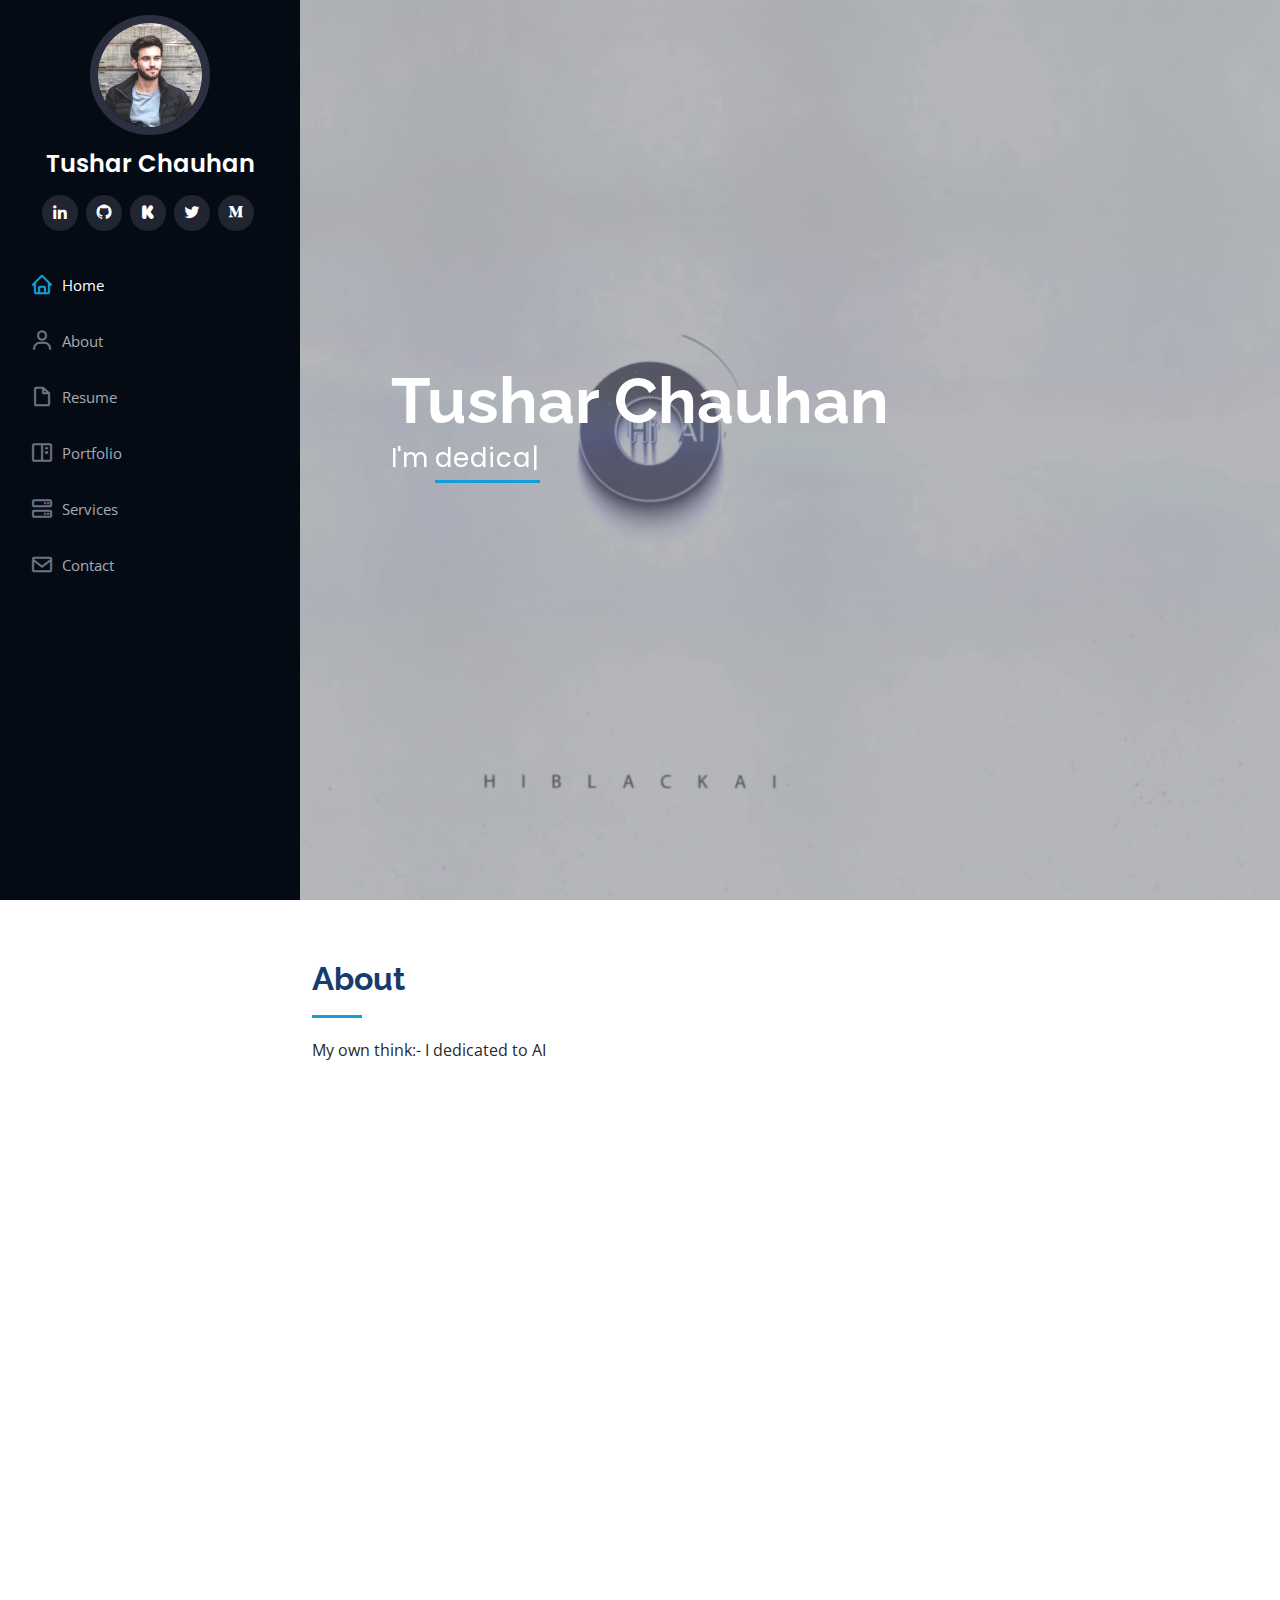
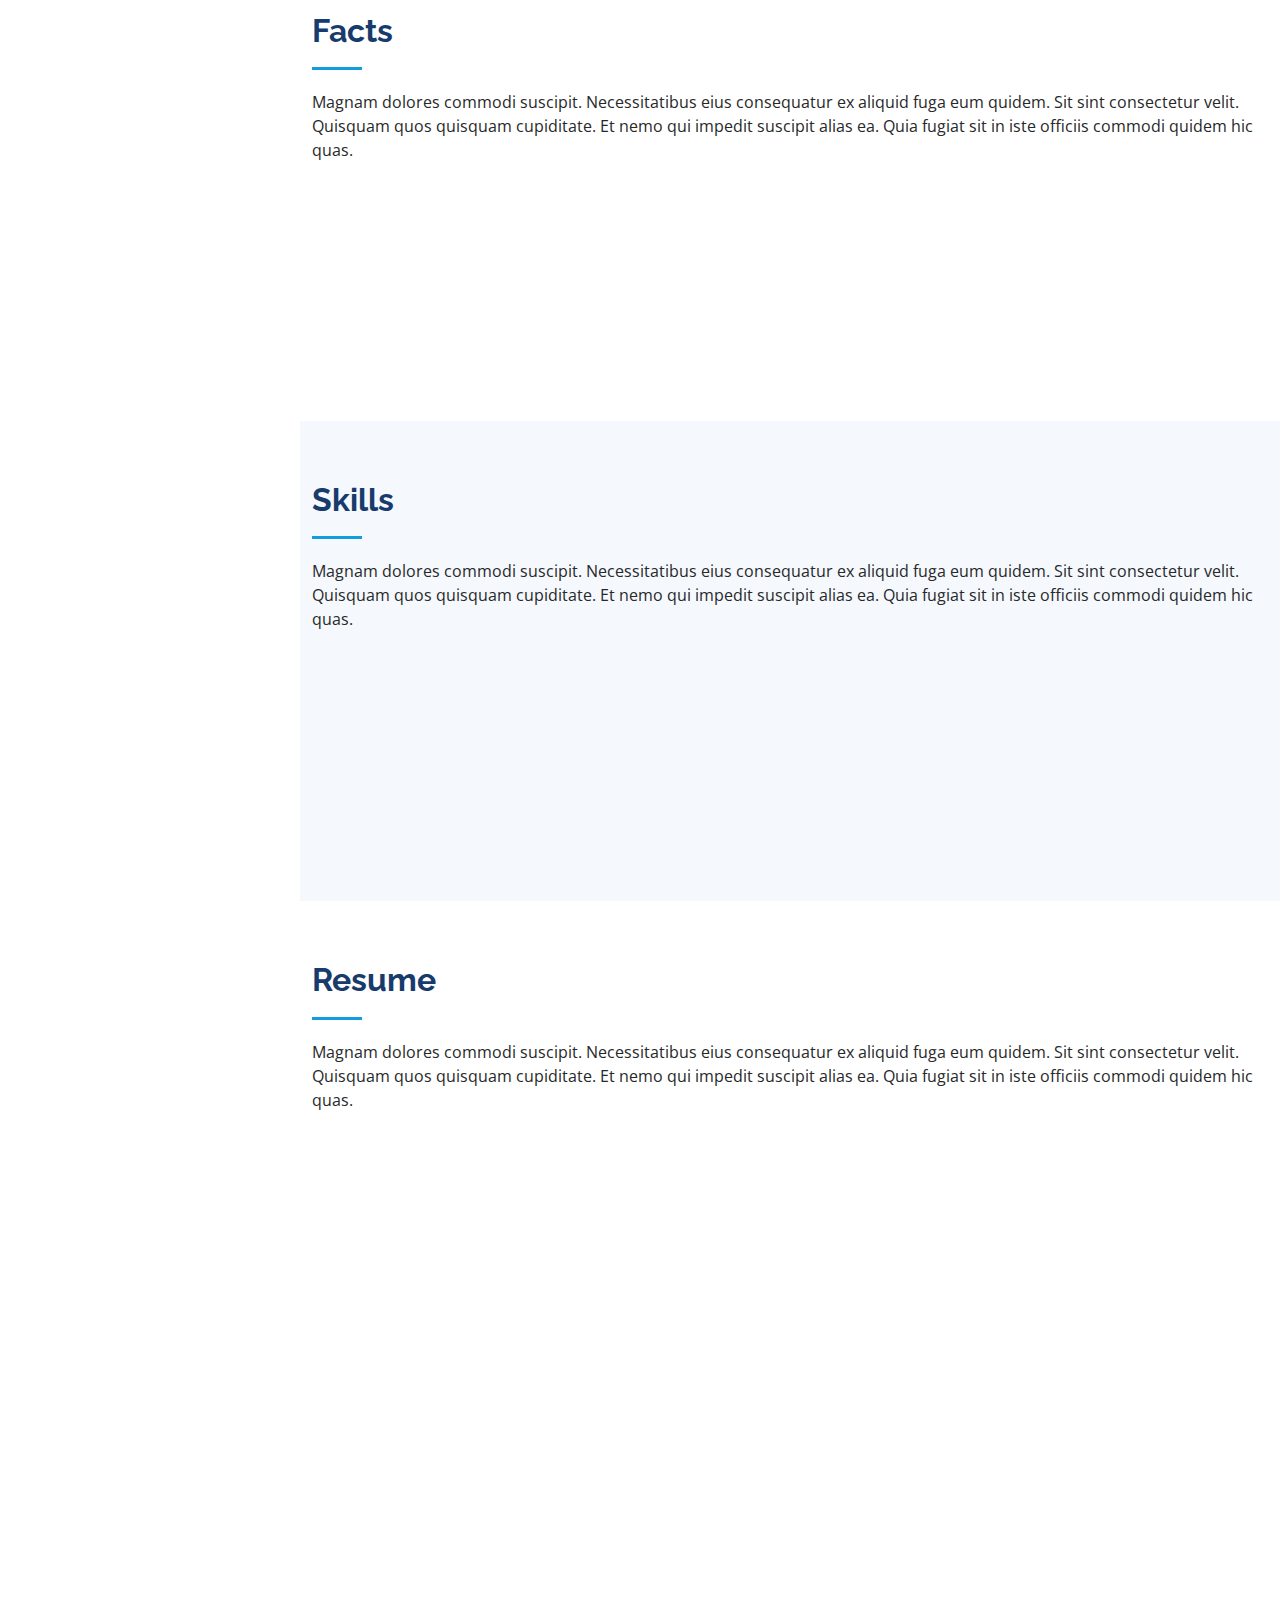
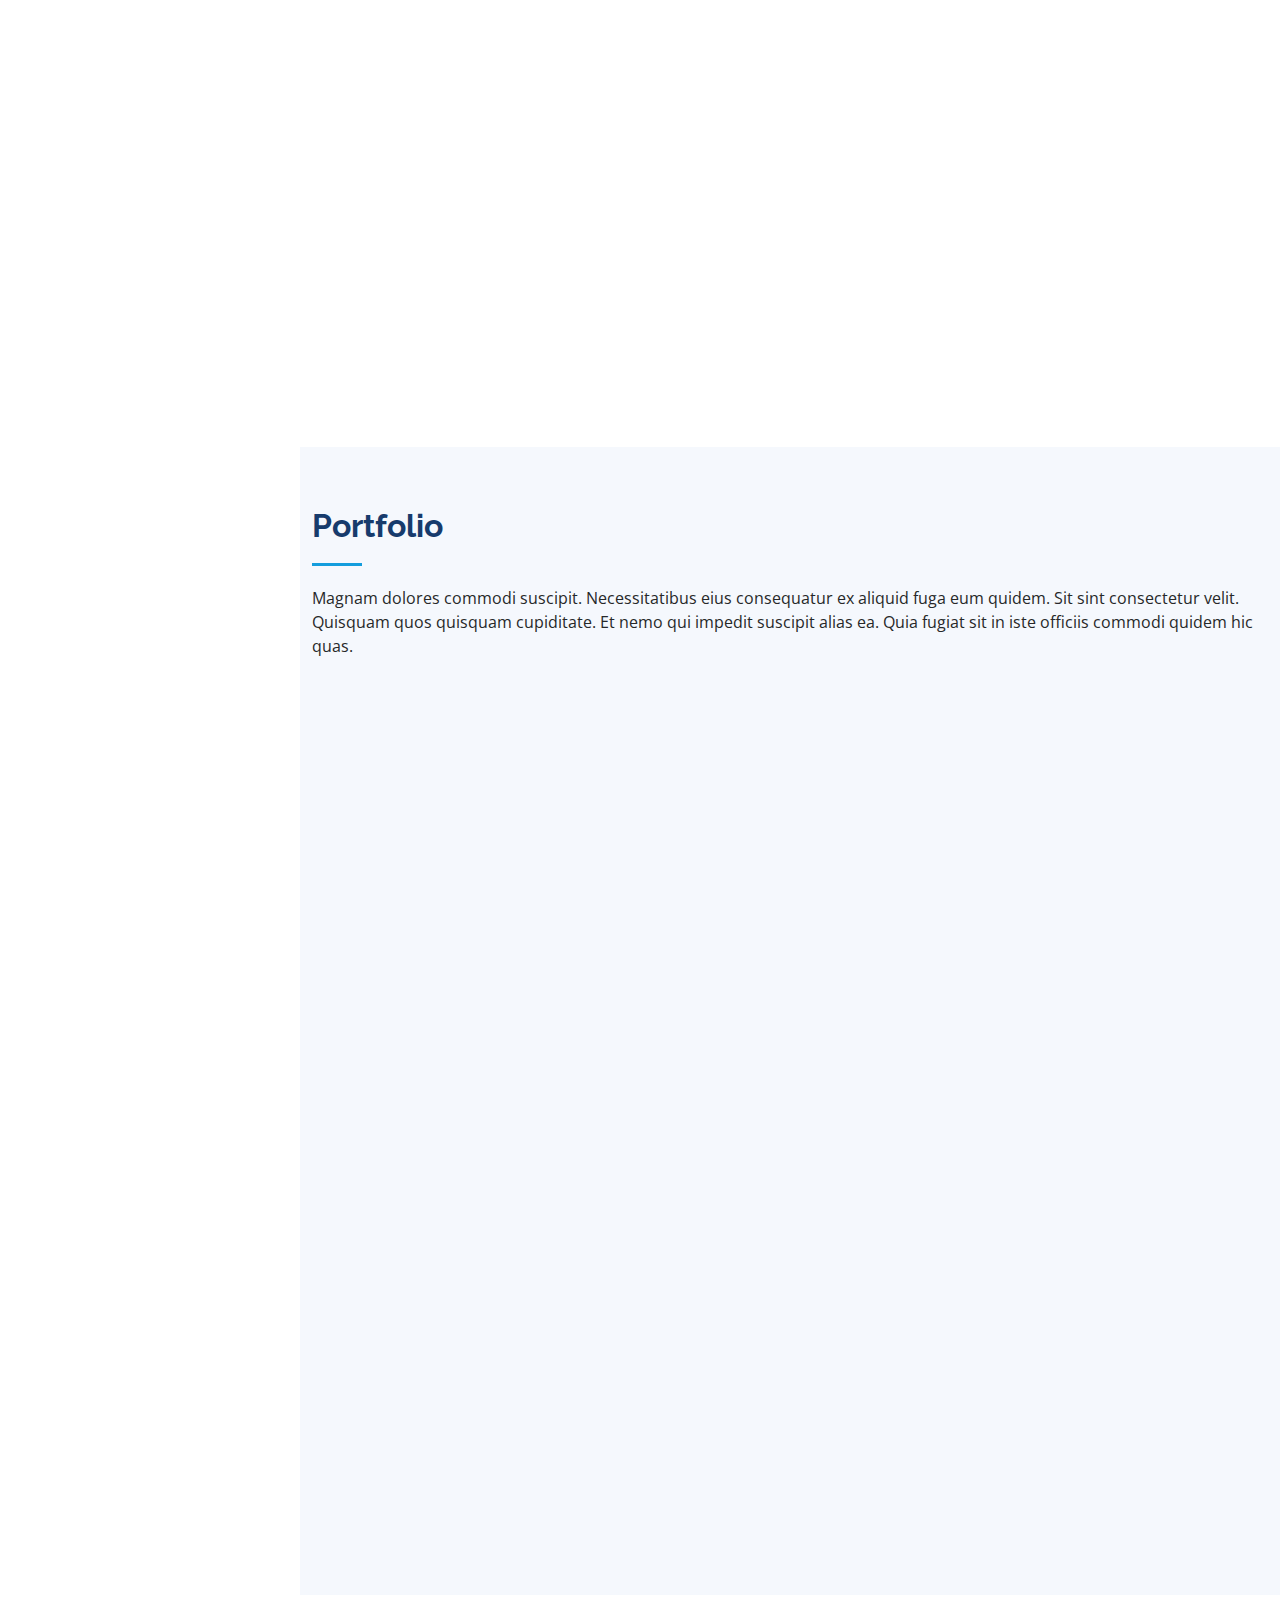
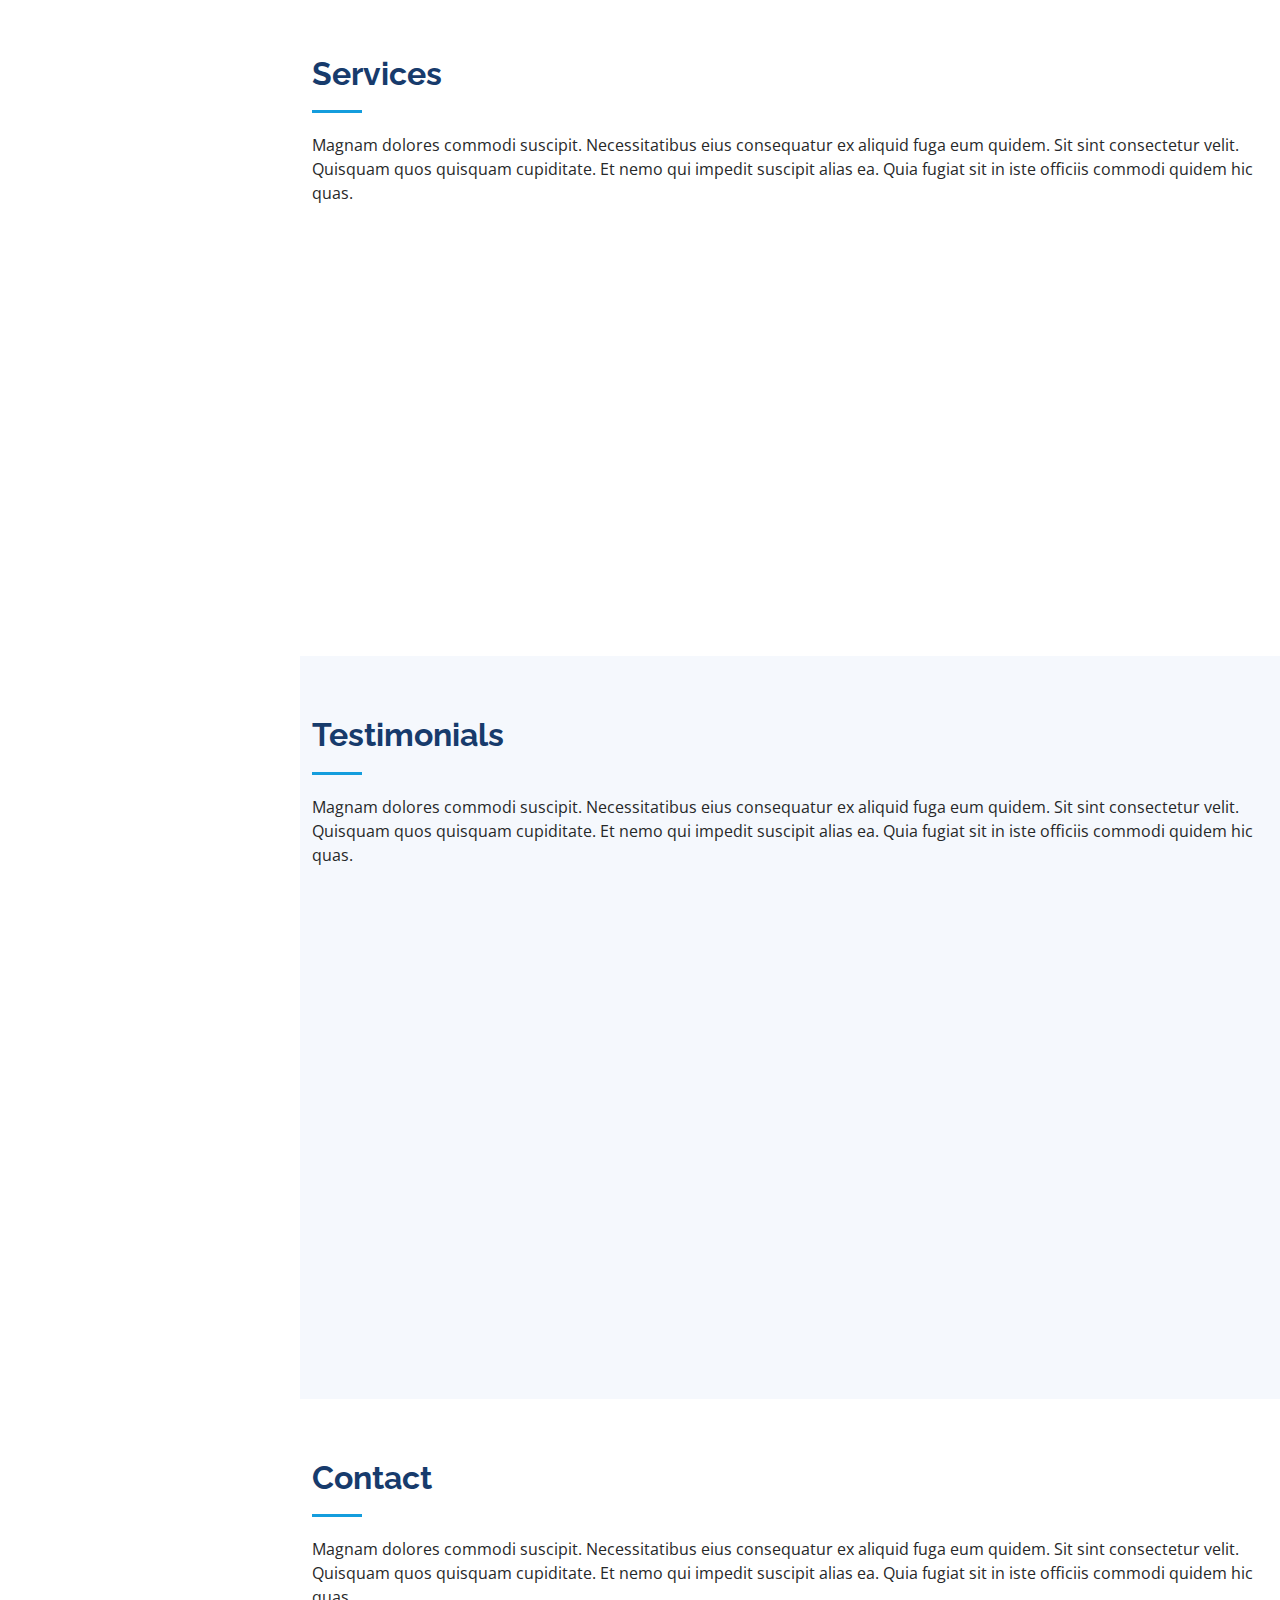
<file: index1.html>
<!DOCTYPE html>
<html lang="en">

<head>
  <meta charset="utf-8">
  <meta content="width=device-width, initial-scale=1.0" name="viewport">

  <title>🕸 H I 🕸 B L A C K 🕸 A I 🕸</title>
  <meta content="" name="description">
  <meta content="" name="keywords">

  <!-- Favicons -->
  <link href="assets/img/favicon.png" rel="icon">
  <link href="assets/img/apple-touch-icon.png" rel="apple-touch-icon">

  <!-- Google Fonts -->
  <link href="https://fonts.googleapis.com/css?family=Open+Sans:300,300i,400,400i,600,600i,700,700i|Raleway:300,300i,400,400i,500,500i,600,600i,700,700i|Poppins:300,300i,400,400i,500,500i,600,600i,700,700i" rel="stylesheet">

  <!-- Vendor CSS Files -->
  <link href="assets/vendor/aos/aos.css" rel="stylesheet">
  <link href="assets/vendor/bootstrap/css/bootstrap.min.css" rel="stylesheet">
  <link href="assets/vendor/bootstrap-icons/bootstrap-icons.css" rel="stylesheet">
  <link href="assets/vendor/boxicons/css/boxicons.min.css" rel="stylesheet">
  <link href="assets/vendor/glightbox/css/glightbox.min.css" rel="stylesheet">
  <link href="assets/vendor/swiper/swiper-bundle.min.css" rel="stylesheet">

  <!-- Template Main CSS File -->
  <link href="assets/css/style.css" rel="stylesheet">

  <!-- =======================================================
  * Template Name: iPortfolio - v3.7.0
  * Template URL: https://bootstrapmade.com/iportfolio-bootstrap-portfolio-websites-template/
  * Author: BootstrapMade.com
  * License: https://bootstrapmade.com/license/
  ======================================================== -->
</head>

<body>

  <!-- ======= Mobile nav toggle button ======= -->
  <i class="bi bi-list mobile-nav-toggle d-xl-none"></i>

  <!-- ======= Header ======= -->
  <header id="header">
    <div class="d-flex flex-column">

      <div class="profile">
        <img src="assets/img/profile-img.jpg" alt="" class="img-fluid rounded-circle">
        <h1 class="text-light"><a href="index.html">Tushar Chauhan</a></h1>
        <div class="social-links mt-3 text-center">
          <a href="https://www.linkedin.com/in/hiblackai/" class="linkedin"><i class="bx bxl-linkedin"></i></a>
          <a href="https://github.com/hiblackai" class="github"><i class="bx bxl-github"></i></a>
          <a href="https://www.kaggle.com/cyberblack0" class="kaggle"><i class="bx bxl-kickstarter"></i></a>
          <a href="https://twitter.com/hiblackai" class="twitter"><i class="bx bxl-twitter"></i></a>
          <a href="https://hiblackai.medium.com/" class="medium"><i class="bx bxl-medium"></i></a>
        </div>
      </div>

      <nav id="navbar" class="nav-menu navbar">
        <ul>
          <li><a href="#hero" class="nav-link scrollto active"><i class="bx bx-home"></i> <span>Home</span></a></li>
          <li><a href="#about" class="nav-link scrollto"><i class="bx bx-user"></i> <span>About</span></a></li>
          <li><a href="#resume" class="nav-link scrollto"><i class="bx bx-file-blank"></i> <span>Resume</span></a></li>
          <li><a href="#portfolio" class="nav-link scrollto"><i class="bx bx-book-content"></i> <span>Portfolio</span></a></li>
          <li><a href="#services" class="nav-link scrollto"><i class="bx bx-server"></i> <span>Services</span></a></li>
          <li><a href="#contact" class="nav-link scrollto"><i class="bx bx-envelope"></i> <span>Contact</span></a></li>
        </ul>
      </nav><!-- .nav-menu -->
    </div>
  </header><!-- End Header -->

  <!-- ======= Hero Section ======= -->
  <section id="hero" class="d-flex flex-column justify-content-center align-items-center">
    <div class="hero-container" data-aos="fade-in">
      <h1>Tushar Chauhan</h1>
      <p>I'm <span class="typed" data-typed-items="dedicated to AI, Developer"></span></p>
    </div>
  </section><!-- End Hero -->

  <main id="main">

    <!-- ======= About Section ======= -->
    <section id="about" class="about">
      <div class="container">

        <div class="section-title">
          <h2>About</h2>
          <p>My own think:- I dedicated to AI</p>
        </div>

        <div class="row">
          <div class="col-lg-4" data-aos="fade-right">
            <img src="assets/img/profile-img.jpg" class="img-fluid" alt="">
          </div>
          <div class="col-lg-8 pt-4 pt-lg-0 content" data-aos="fade-left">
            <h3>UI/UX Designer &amp; Web Developer.</h3>
            <p class="fst-italic">
              Lorem ipsum dolor sit amet, consectetur adipiscing elit, sed do eiusmod tempor incididunt ut labore et dolore
              magna aliqua.
            </p>
            <div class="row">
              <div class="col-lg-6">
                <ul>
                  <li><i class="bi bi-chevron-right"></i> <strong>Birthday:</strong> <span>1 May 1995</span></li>
                  <li><i class="bi bi-chevron-right"></i> <strong>Website:</strong> <span>www.example.com</span></li>
                  <li><i class="bi bi-chevron-right"></i> <strong>Phone:</strong> <span>+123 456 7890</span></li>
                  <li><i class="bi bi-chevron-right"></i> <strong>City:</strong> <span>New York, USA</span></li>
                </ul>
              </div>
              <div class="col-lg-6">
                <ul>
                  <li><i class="bi bi-chevron-right"></i> <strong>Age:</strong> <span>30</span></li>
                  <li><i class="bi bi-chevron-right"></i> <strong>Degree:</strong> <span>Master</span></li>
                  <li><i class="bi bi-chevron-right"></i> <strong>PhEmailone:</strong> <span>email@example.com</span></li>
                  <li><i class="bi bi-chevron-right"></i> <strong>Freelance:</strong> <span>Available</span></li>
                </ul>
              </div>
            </div>
            <p>
              Officiis eligendi itaque labore et dolorum mollitia officiis optio vero. Quisquam sunt adipisci omnis et ut. Nulla accusantium dolor incidunt officia tempore. Et eius omnis.
              Cupiditate ut dicta maxime officiis quidem quia. Sed et consectetur qui quia repellendus itaque neque. Aliquid amet quidem ut quaerat cupiditate. Ab et eum qui repellendus omnis culpa magni laudantium dolores.
            </p>
          </div>
        </div>

      </div>
    </section><!-- End About Section -->

    <!-- ======= Facts Section ======= -->
    <section id="facts" class="facts">
      <div class="container">

        <div class="section-title">
          <h2>Facts</h2>
          <p>Magnam dolores commodi suscipit. Necessitatibus eius consequatur ex aliquid fuga eum quidem. Sit sint consectetur velit. Quisquam quos quisquam cupiditate. Et nemo qui impedit suscipit alias ea. Quia fugiat sit in iste officiis commodi quidem hic quas.</p>
        </div>

        <div class="row no-gutters">

          <div class="col-lg-3 col-md-6 d-md-flex align-items-md-stretch" data-aos="fade-up">
            <div class="count-box">
              <i class="bi bi-emoji-smile"></i>
              <span data-purecounter-start="0" data-purecounter-end="232" data-purecounter-duration="1" class="purecounter"></span>
              <p><strong>Happy Clients</strong> consequuntur quae</p>
            </div>
          </div>

          <div class="col-lg-3 col-md-6 d-md-flex align-items-md-stretch" data-aos="fade-up" data-aos-delay="100">
            <div class="count-box">
              <i class="bi bi-journal-richtext"></i>
              <span data-purecounter-start="0" data-purecounter-end="521" data-purecounter-duration="1" class="purecounter"></span>
              <p><strong>Projects</strong> adipisci atque cum quia aut</p>
            </div>
          </div>

          <div class="col-lg-3 col-md-6 d-md-flex align-items-md-stretch" data-aos="fade-up" data-aos-delay="200">
            <div class="count-box">
              <i class="bi bi-headset"></i>
              <span data-purecounter-start="0" data-purecounter-end="1453" data-purecounter-duration="1" class="purecounter"></span>
              <p><strong>Hours Of Support</strong> aut commodi quaerat</p>
            </div>
          </div>

          <div class="col-lg-3 col-md-6 d-md-flex align-items-md-stretch" data-aos="fade-up" data-aos-delay="300">
            <div class="count-box">
              <i class="bi bi-people"></i>
              <span data-purecounter-start="0" data-purecounter-end="32" data-purecounter-duration="1" class="purecounter"></span>
              <p><strong>Hard Workers</strong> rerum asperiores dolor</p>
            </div>
          </div>

        </div>

      </div>
    </section><!-- End Facts Section -->

    <!-- ======= Skills Section ======= -->
    <section id="skills" class="skills section-bg">
      <div class="container">

        <div class="section-title">
          <h2>Skills</h2>
          <p>Magnam dolores commodi suscipit. Necessitatibus eius consequatur ex aliquid fuga eum quidem. Sit sint consectetur velit. Quisquam quos quisquam cupiditate. Et nemo qui impedit suscipit alias ea. Quia fugiat sit in iste officiis commodi quidem hic quas.</p>
        </div>

        <div class="row skills-content">

          <div class="col-lg-6" data-aos="fade-up">

            <div class="progress">
              <span class="skill">HTML <i class="val">100%</i></span>
              <div class="progress-bar-wrap">
                <div class="progress-bar" role="progressbar" aria-valuenow="100" aria-valuemin="0" aria-valuemax="100"></div>
              </div>
            </div>

            <div class="progress">
              <span class="skill">CSS <i class="val">90%</i></span>
              <div class="progress-bar-wrap">
                <div class="progress-bar" role="progressbar" aria-valuenow="90" aria-valuemin="0" aria-valuemax="100"></div>
              </div>
            </div>

            <div class="progress">
              <span class="skill">JavaScript <i class="val">75%</i></span>
              <div class="progress-bar-wrap">
                <div class="progress-bar" role="progressbar" aria-valuenow="75" aria-valuemin="0" aria-valuemax="100"></div>
              </div>
            </div>

          </div>

          <div class="col-lg-6" data-aos="fade-up" data-aos-delay="100">

            <div class="progress">
              <span class="skill">PHP <i class="val">80%</i></span>
              <div class="progress-bar-wrap">
                <div class="progress-bar" role="progressbar" aria-valuenow="80" aria-valuemin="0" aria-valuemax="100"></div>
              </div>
            </div>

            <div class="progress">
              <span class="skill">WordPress/CMS <i class="val">90%</i></span>
              <div class="progress-bar-wrap">
                <div class="progress-bar" role="progressbar" aria-valuenow="90" aria-valuemin="0" aria-valuemax="100"></div>
              </div>
            </div>

            <div class="progress">
              <span class="skill">Photoshop <i class="val">55%</i></span>
              <div class="progress-bar-wrap">
                <div class="progress-bar" role="progressbar" aria-valuenow="55" aria-valuemin="0" aria-valuemax="100"></div>
              </div>
            </div>

          </div>

        </div>

      </div>
    </section><!-- End Skills Section -->

    <!-- ======= Resume Section ======= -->
    <section id="resume" class="resume">
      <div class="container">

        <div class="section-title">
          <h2>Resume</h2>
          <p>Magnam dolores commodi suscipit. Necessitatibus eius consequatur ex aliquid fuga eum quidem. Sit sint consectetur velit. Quisquam quos quisquam cupiditate. Et nemo qui impedit suscipit alias ea. Quia fugiat sit in iste officiis commodi quidem hic quas.</p>
        </div>

        <div class="row">
          <div class="col-lg-6" data-aos="fade-up">
            <h3 class="resume-title">Sumary</h3>
            <div class="resume-item pb-0">
              <h4>Tushar Chauhan</h4>
              <p><em>Innovative and deadline-driven Graphic Designer with 3+ years of experience designing and developing user-centered digital/print marketing material from initial concept to final, polished deliverable.</em></p>
              <ul>
                <li>Portland par 127,Orlando, FL</li>
                <li>(123) 456-7891</li>
                <li>alice.barkley@example.com</li>
              </ul>
            </div>

            <h3 class="resume-title">Education</h3>
            <div class="resume-item">
              <h4>Master of Fine Arts &amp; Graphic Design</h4>
              <h5>2015 - 2016</h5>
              <p><em>Rochester Institute of Technology, Rochester, NY</em></p>
              <p>Qui deserunt veniam. Et sed aliquam labore tempore sed quisquam iusto autem sit. Ea vero voluptatum qui ut dignissimos deleniti nerada porti sand markend</p>
            </div>
            <div class="resume-item">
              <h4>Bachelor of Fine Arts &amp; Graphic Design</h4>
              <h5>2010 - 2014</h5>
              <p><em>Rochester Institute of Technology, Rochester, NY</em></p>
              <p>Quia nobis sequi est occaecati aut. Repudiandae et iusto quae reiciendis et quis Eius vel ratione eius unde vitae rerum voluptates asperiores voluptatem Earum molestiae consequatur neque etlon sader mart dila</p>
            </div>
          </div>
          <div class="col-lg-6" data-aos="fade-up" data-aos-delay="100">
            <h3 class="resume-title">Professional Experience</h3>
            <div class="resume-item">
              <h4>Senior graphic design specialist</h4>
              <h5>2019 - Present</h5>
              <p><em>Experion, New York, NY </em></p>
              <ul>
                <li>Lead in the design, development, and implementation of the graphic, layout, and production communication materials</li>
                <li>Delegate tasks to the 7 members of the design team and provide counsel on all aspects of the project. </li>
                <li>Supervise the assessment of all graphic materials in order to ensure quality and accuracy of the design</li>
                <li>Oversee the efficient use of production project budgets ranging from $2,000 - $25,000</li>
              </ul>
            </div>
            <div class="resume-item">
              <h4>Graphic design specialist</h4>
              <h5>2017 - 2018</h5>
              <p><em>Stepping Stone Advertising, New York, NY</em></p>
              <ul>
                <li>Developed numerous marketing programs (logos, brochures,infographics, presentations, and advertisements).</li>
                <li>Managed up to 5 projects or tasks at a given time while under pressure</li>
                <li>Recommended and consulted with clients on the most appropriate graphic design</li>
                <li>Created 4+ design presentations and proposals a month for clients and account managers</li>
              </ul>
            </div>
          </div>
        </div>

      </div>
    </section><!-- End Resume Section -->

    <!-- ======= Portfolio Section ======= -->
    <section id="portfolio" class="portfolio section-bg">
      <div class="container">

        <div class="section-title">
          <h2>Portfolio</h2>
          <p>Magnam dolores commodi suscipit. Necessitatibus eius consequatur ex aliquid fuga eum quidem. Sit sint consectetur velit. Quisquam quos quisquam cupiditate. Et nemo qui impedit suscipit alias ea. Quia fugiat sit in iste officiis commodi quidem hic quas.</p>
        </div>

        <div class="row" data-aos="fade-up">
          <div class="col-lg-12 d-flex justify-content-center">
            <ul id="portfolio-flters">
              <li data-filter="*" class="filter-active">All</li>
              <li data-filter=".filter-app">App</li>
              <li data-filter=".filter-card">Card</li>
              <li data-filter=".filter-web">Web</li>
            </ul>
          </div>
        </div>

        <div class="row portfolio-container" data-aos="fade-up" data-aos-delay="100">

          <div class="col-lg-4 col-md-6 portfolio-item filter-app">
            <div class="portfolio-wrap">
              <img src="assets/img/portfolio/portfolio-1.jpg" class="img-fluid" alt="">
              <div class="portfolio-links">
                <a href="assets/img/portfolio/portfolio-1.jpg" data-gallery="portfolioGallery" class="portfolio-lightbox" title="App 1"><i class="bx bx-plus"></i></a>
                <a href="portfolio-details.html" title="More Details"><i class="bx bx-link"></i></a>
              </div>
            </div>
          </div>

          <div class="col-lg-4 col-md-6 portfolio-item filter-web">
            <div class="portfolio-wrap">
              <img src="assets/img/portfolio/portfolio-2.jpg" class="img-fluid" alt="">
              <div class="portfolio-links">
                <a href="assets/img/portfolio/portfolio-2.jpg" data-gallery="portfolioGallery" class="portfolio-lightbox" title="Web 3"><i class="bx bx-plus"></i></a>
                <a href="portfolio-details.html" title="More Details"><i class="bx bx-link"></i></a>
              </div>
            </div>
          </div>

          <div class="col-lg-4 col-md-6 portfolio-item filter-app">
            <div class="portfolio-wrap">
              <img src="assets/img/portfolio/portfolio-3.jpg" class="img-fluid" alt="">
              <div class="portfolio-links">
                <a href="assets/img/portfolio/portfolio-3.jpg" data-gallery="portfolioGallery" class="portfolio-lightbox" title="App 2"><i class="bx bx-plus"></i></a>
                <a href="portfolio-details.html" title="More Details"><i class="bx bx-link"></i></a>
              </div>
            </div>
          </div>

          <div class="col-lg-4 col-md-6 portfolio-item filter-card">
            <div class="portfolio-wrap">
              <img src="assets/img/portfolio/portfolio-4.jpg" class="img-fluid" alt="">
              <div class="portfolio-links">
                <a href="assets/img/portfolio/portfolio-4.jpg" data-gallery="portfolioGallery" class="portfolio-lightbox" title="Card 2"><i class="bx bx-plus"></i></a>
                <a href="portfolio-details.html" title="More Details"><i class="bx bx-link"></i></a>
              </div>
            </div>
          </div>

          <div class="col-lg-4 col-md-6 portfolio-item filter-web">
            <div class="portfolio-wrap">
              <img src="assets/img/portfolio/portfolio-5.jpg" class="img-fluid" alt="">
              <div class="portfolio-links">
                <a href="assets/img/portfolio/portfolio-5.jpg" data-gallery="portfolioGallery" class="portfolio-lightbox" title="Web 2"><i class="bx bx-plus"></i></a>
                <a href="portfolio-details.html" title="More Details"><i class="bx bx-link"></i></a>
              </div>
            </div>
          </div>

          <div class="col-lg-4 col-md-6 portfolio-item filter-app">
            <div class="portfolio-wrap">
              <img src="assets/img/portfolio/portfolio-6.jpg" class="img-fluid" alt="">
              <div class="portfolio-links">
                <a href="assets/img/portfolio/portfolio-6.jpg" data-gallery="portfolioGallery" class="portfolio-lightbox" title="App 3"><i class="bx bx-plus"></i></a>
                <a href="portfolio-details.html" title="More Details"><i class="bx bx-link"></i></a>
              </div>
            </div>
          </div>

          <div class="col-lg-4 col-md-6 portfolio-item filter-card">
            <div class="portfolio-wrap">
              <img src="assets/img/portfolio/portfolio-7.jpg" class="img-fluid" alt="">
              <div class="portfolio-links">
                <a href="assets/img/portfolio/portfolio-7.jpg" data-gallery="portfolioGallery" class="portfolio-lightbox" title="Card 1"><i class="bx bx-plus"></i></a>
                <a href="portfolio-details.html" title="More Details"><i class="bx bx-link"></i></a>
              </div>
            </div>
          </div>

          <div class="col-lg-4 col-md-6 portfolio-item filter-card">
            <div class="portfolio-wrap">
              <img src="assets/img/portfolio/portfolio-8.jpg" class="img-fluid" alt="">
              <div class="portfolio-links">
                <a href="assets/img/portfolio/portfolio-8.jpg" data-gallery="portfolioGallery" class="portfolio-lightbox" title="Card 3"><i class="bx bx-plus"></i></a>
                <a href="portfolio-details.html" title="More Details"><i class="bx bx-link"></i></a>
              </div>
            </div>
          </div>

          <div class="col-lg-4 col-md-6 portfolio-item filter-web">
            <div class="portfolio-wrap">
              <img src="assets/img/portfolio/portfolio-9.jpg" class="img-fluid" alt="">
              <div class="portfolio-links">
                <a href="assets/img/portfolio/portfolio-9.jpg" data-gallery="portfolioGallery" class="portfolio-lightbox" title="Web 3"><i class="bx bx-plus"></i></a>
                <a href="portfolio-details.html" title="More Details"><i class="bx bx-link"></i></a>
              </div>
            </div>
          </div>

        </div>

      </div>
    </section><!-- End Portfolio Section -->

    <!-- ======= Services Section ======= -->
    <section id="services" class="services">
      <div class="container">

        <div class="section-title">
          <h2>Services</h2>
          <p>Magnam dolores commodi suscipit. Necessitatibus eius consequatur ex aliquid fuga eum quidem. Sit sint consectetur velit. Quisquam quos quisquam cupiditate. Et nemo qui impedit suscipit alias ea. Quia fugiat sit in iste officiis commodi quidem hic quas.</p>
        </div>

        <div class="row">
          <div class="col-lg-4 col-md-6 icon-box" data-aos="fade-up">
            <div class="icon"><i class="bi bi-briefcase"></i></div>
            <h4 class="title"><a href="">Lorem Ipsum</a></h4>
            <p class="description">Voluptatum deleniti atque corrupti quos dolores et quas molestias excepturi sint occaecati cupiditate non provident</p>
          </div>
          <div class="col-lg-4 col-md-6 icon-box" data-aos="fade-up" data-aos-delay="100">
            <div class="icon"><i class="bi bi-card-checklist"></i></div>
            <h4 class="title"><a href="">Dolor Sitema</a></h4>
            <p class="description">Minim veniam, quis nostrud exercitation ullamco laboris nisi ut aliquip ex ea commodo consequat tarad limino ata</p>
          </div>
          <div class="col-lg-4 col-md-6 icon-box" data-aos="fade-up" data-aos-delay="200">
            <div class="icon"><i class="bi bi-bar-chart"></i></div>
            <h4 class="title"><a href="">Sed ut perspiciatis</a></h4>
            <p class="description">Duis aute irure dolor in reprehenderit in voluptate velit esse cillum dolore eu fugiat nulla pariatur</p>
          </div>
          <div class="col-lg-4 col-md-6 icon-box" data-aos="fade-up" data-aos-delay="300">
            <div class="icon"><i class="bi bi-binoculars"></i></div>
            <h4 class="title"><a href="">Magni Dolores</a></h4>
            <p class="description">Excepteur sint occaecat cupidatat non proident, sunt in culpa qui officia deserunt mollit anim id est laborum</p>
          </div>
          <div class="col-lg-4 col-md-6 icon-box" data-aos="fade-up" data-aos-delay="400">
            <div class="icon"><i class="bi bi-brightness-high"></i></div>
            <h4 class="title"><a href="">Nemo Enim</a></h4>
            <p class="description">At vero eos et accusamus et iusto odio dignissimos ducimus qui blanditiis praesentium voluptatum deleniti atque</p>
          </div>
          <div class="col-lg-4 col-md-6 icon-box" data-aos="fade-up" data-aos-delay="500">
            <div class="icon"><i class="bi bi-calendar4-week"></i></div>
            <h4 class="title"><a href="">Eiusmod Tempor</a></h4>
            <p class="description">Et harum quidem rerum facilis est et expedita distinctio. Nam libero tempore, cum soluta nobis est eligendi</p>
          </div>
        </div>

      </div>
    </section><!-- End Services Section -->

    <!-- ======= Testimonials Section ======= -->
    <section id="testimonials" class="testimonials section-bg">
      <div class="container">

        <div class="section-title">
          <h2>Testimonials</h2>
          <p>Magnam dolores commodi suscipit. Necessitatibus eius consequatur ex aliquid fuga eum quidem. Sit sint consectetur velit. Quisquam quos quisquam cupiditate. Et nemo qui impedit suscipit alias ea. Quia fugiat sit in iste officiis commodi quidem hic quas.</p>
        </div>

        <div class="testimonials-slider swiper" data-aos="fade-up" data-aos-delay="100">
          <div class="swiper-wrapper">

            <div class="swiper-slide">
              <div class="testimonial-item" data-aos="fade-up">
                <p>
                  <i class="bx bxs-quote-alt-left quote-icon-left"></i>
                  Proin iaculis purus consequat sem cure digni ssim donec porttitora entum suscipit rhoncus. Accusantium quam, ultricies eget id, aliquam eget nibh et. Maecen aliquam, risus at semper.
                  <i class="bx bxs-quote-alt-right quote-icon-right"></i>
                </p>
                <img src="assets/img/testimonials/testimonials-1.jpg" class="testimonial-img" alt="">
                <h3>Saul Goodman</h3>
                <h4>Ceo &amp; Founder</h4>
              </div>
            </div><!-- End testimonial item -->

            <div class="swiper-slide">
              <div class="testimonial-item" data-aos="fade-up" data-aos-delay="100">
                <p>
                  <i class="bx bxs-quote-alt-left quote-icon-left"></i>
                  Export tempor illum tamen malis malis eram quae irure esse labore quem cillum quid cillum eram malis quorum velit fore eram velit sunt aliqua noster fugiat irure amet legam anim culpa.
                  <i class="bx bxs-quote-alt-right quote-icon-right"></i>
                </p>
                <img src="assets/img/testimonials/testimonials-2.jpg" class="testimonial-img" alt="">
                <h3>Sara Wilsson</h3>
                <h4>Designer</h4>
              </div>
            </div><!-- End testimonial item -->

            <div class="swiper-slide">
              <div class="testimonial-item" data-aos="fade-up" data-aos-delay="200">
                <p>
                  <i class="bx bxs-quote-alt-left quote-icon-left"></i>
                  Enim nisi quem export duis labore cillum quae magna enim sint quorum nulla quem veniam duis minim tempor labore quem eram duis noster aute amet eram fore quis sint minim.
                  <i class="bx bxs-quote-alt-right quote-icon-right"></i>
                </p>
                <img src="assets/img/testimonials/testimonials-3.jpg" class="testimonial-img" alt="">
                <h3>Jena Karlis</h3>
                <h4>Store Owner</h4>
              </div>
            </div><!-- End testimonial item -->

            <div class="swiper-slide">
              <div class="testimonial-item" data-aos="fade-up" data-aos-delay="300">
                <p>
                  <i class="bx bxs-quote-alt-left quote-icon-left"></i>
                  Fugiat enim eram quae cillum dolore dolor amet nulla culpa multos export minim fugiat minim velit minim dolor enim duis veniam ipsum anim magna sunt elit fore quem dolore labore illum veniam.
                  <i class="bx bxs-quote-alt-right quote-icon-right"></i>
                </p>
                <img src="assets/img/testimonials/testimonials-4.jpg" class="testimonial-img" alt="">
                <h3>Matt Brandon</h3>
                <h4>Freelancer</h4>
              </div>
            </div><!-- End testimonial item -->

            <div class="swiper-slide">
              <div class="testimonial-item" data-aos="fade-up" data-aos-delay="400">
                <p>
                  <i class="bx bxs-quote-alt-left quote-icon-left"></i>
                  Quis quorum aliqua sint quem legam fore sunt eram irure aliqua veniam tempor noster veniam enim culpa labore duis sunt culpa nulla illum cillum fugiat legam esse veniam culpa fore nisi cillum quid.
                  <i class="bx bxs-quote-alt-right quote-icon-right"></i>
                </p>
                <img src="assets/img/testimonials/testimonials-5.jpg" class="testimonial-img" alt="">
                <h3>John Larson</h3>
                <h4>Entrepreneur</h4>
              </div>
            </div><!-- End testimonial item -->

          </div>
          <div class="swiper-pagination"></div>
        </div>

      </div>
    </section><!-- End Testimonials Section -->

    <!-- ======= Contact Section ======= -->
    <section id="contact" class="contact">
      <div class="container">

        <div class="section-title">
          <h2>Contact</h2>
          <p>Magnam dolores commodi suscipit. Necessitatibus eius consequatur ex aliquid fuga eum quidem. Sit sint consectetur velit. Quisquam quos quisquam cupiditate. Et nemo qui impedit suscipit alias ea. Quia fugiat sit in iste officiis commodi quidem hic quas.</p>
        </div>

        <div class="row" data-aos="fade-in">

          <div class="col-lg-5 d-flex align-items-stretch">
            <div class="info">
              <div class="address">
                <i class="bi bi-geo-alt"></i>
                <h4>Location:</h4>
                <p>A108 Adam Street, New York, NY 535022</p>
              </div>

              <div class="email">
                <i class="bi bi-envelope"></i>
                <h4>Email:</h4>
                <p>info@example.com</p>
              </div>

              <div class="phone">
                <i class="bi bi-phone"></i>
                <h4>Call:</h4>
                <p>+1 5589 55488 55s</p>
              </div>

              <iframe src="https://www.google.com/maps/embed?pb=!1m14!1m8!1m3!1d12097.433213460943!2d-74.0062269!3d40.7101282!3m2!1i1024!2i768!4f13.1!3m3!1m2!1s0x0%3A0xb89d1fe6bc499443!2sDowntown+Conference+Center!5e0!3m2!1smk!2sbg!4v1539943755621" frameborder="0" style="border:0; width: 100%; height: 290px;" allowfullscreen></iframe>
            </div>

          </div>

          <div class="col-lg-7 mt-5 mt-lg-0 d-flex align-items-stretch">
            <form action="forms/contact.php" method="post" role="form" class="php-email-form">
              <div class="row">
                <div class="form-group col-md-6">
                  <label for="name">Your Name</label>
                  <input type="text" name="name" class="form-control" id="name" required>
                </div>
                <div class="form-group col-md-6">
                  <label for="name">Your Email</label>
                  <input type="email" class="form-control" name="email" id="email" required>
                </div>
              </div>
              <div class="form-group">
                <label for="name">Subject</label>
                <input type="text" class="form-control" name="subject" id="subject" required>
              </div>
              <div class="form-group">
                <label for="name">Message</label>
                <textarea class="form-control" name="message" rows="10" required></textarea>
              </div>
              <div class="my-3">
                <div class="loading">Loading</div>
                <div class="error-message"></div>
                <div class="sent-message">Your message has been sent. Thank you!</div>
              </div>
              <div class="text-center"><button type="submit">Send Message</button></div>
            </form>
          </div>

        </div>

      </div>
    </section><!-- End Contact Section -->

  </main><!-- End #main -->

 

  <a href="#" class="back-to-top d-flex align-items-center justify-content-center"><i class="bi bi-arrow-up-short"></i></a>

  <!-- Vendor JS Files -->
  <script src="assets/vendor/purecounter/purecounter.js"></script>
  <script src="assets/vendor/aos/aos.js"></script>
  <script src="assets/vendor/bootstrap/js/bootstrap.bundle.min.js"></script>
  <script src="assets/vendor/glightbox/js/glightbox.min.js"></script>
  <script src="assets/vendor/isotope-layout/isotope.pkgd.min.js"></script>
  <script src="assets/vendor/swiper/swiper-bundle.min.js"></script>
  <script src="assets/vendor/typed.js/typed.min.js"></script>
  <script src="assets/vendor/waypoints/noframework.waypoints.js"></script>
  <script src="assets/vendor/php-email-form/validate.js"></script>

  <!-- Template Main JS File -->
  <script src="assets/js/main.js"></script>

</body>

</html>
</file>
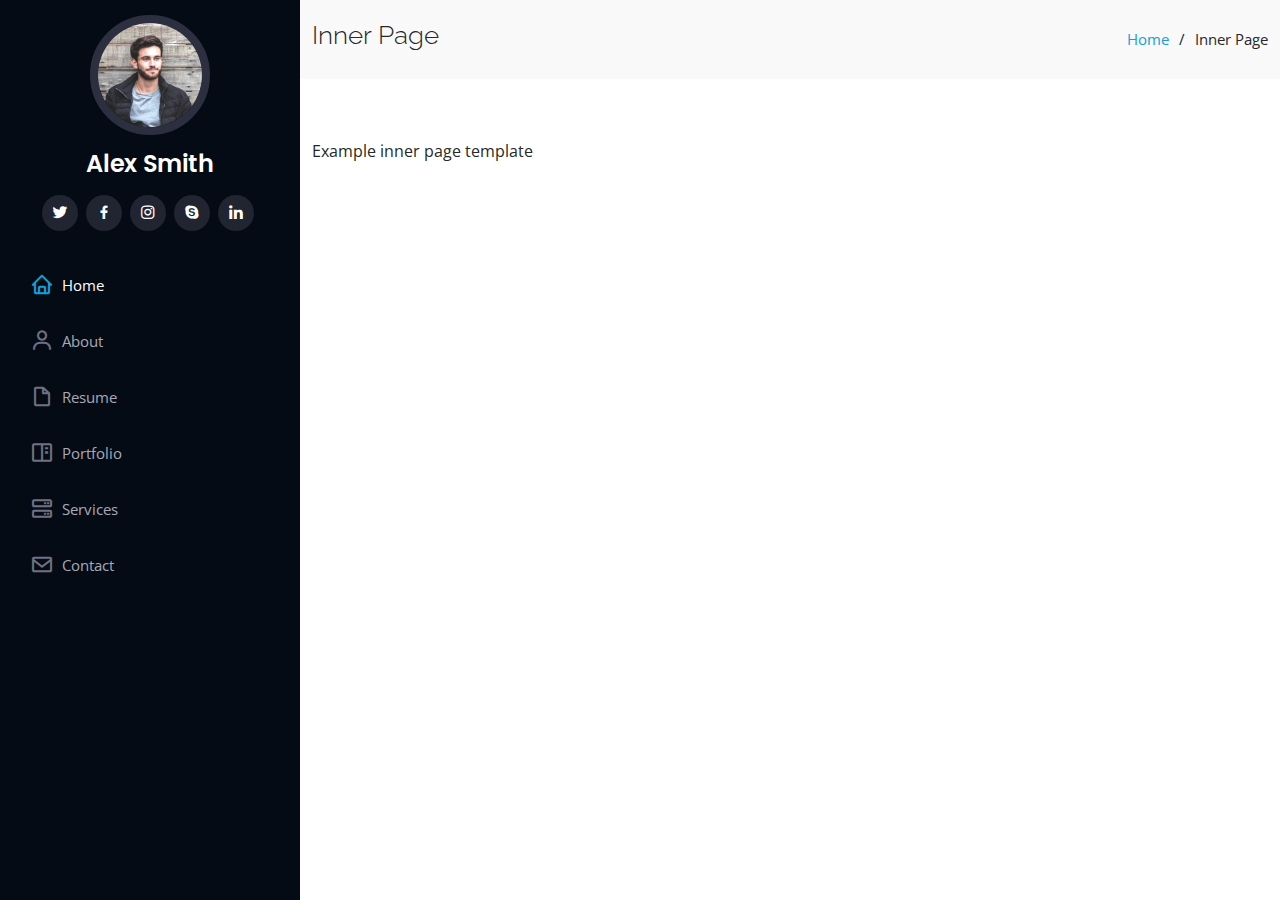
<file: inner-page.html>
<!DOCTYPE html>
<html lang="en">

<head>
  <meta charset="utf-8">
  <meta content="width=device-width, initial-scale=1.0" name="viewport">

  <title>Inner Page - iPortfolio Bootstrap Template</title>
  <meta content="" name="description">
  <meta content="" name="keywords">

  <!-- Favicons -->
  <link href="assets/img/favicon.png" rel="icon">
  <link href="assets/img/apple-touch-icon.png" rel="apple-touch-icon">

  <!-- Google Fonts -->
  <link href="https://fonts.googleapis.com/css?family=Open+Sans:300,300i,400,400i,600,600i,700,700i|Raleway:300,300i,400,400i,500,500i,600,600i,700,700i|Poppins:300,300i,400,400i,500,500i,600,600i,700,700i" rel="stylesheet">

  <!-- Vendor CSS Files -->
  <link href="assets/vendor/aos/aos.css" rel="stylesheet">
  <link href="assets/vendor/bootstrap/css/bootstrap.min.css" rel="stylesheet">
  <link href="assets/vendor/bootstrap-icons/bootstrap-icons.css" rel="stylesheet">
  <link href="assets/vendor/boxicons/css/boxicons.min.css" rel="stylesheet">
  <link href="assets/vendor/glightbox/css/glightbox.min.css" rel="stylesheet">
  <link href="assets/vendor/swiper/swiper-bundle.min.css" rel="stylesheet">

  <!-- Template Main CSS File -->
  <link href="assets/css/style.css" rel="stylesheet">

  <!-- =======================================================
  * Template Name: iPortfolio - v3.7.0
  * Template URL: https://bootstrapmade.com/iportfolio-bootstrap-portfolio-websites-template/
  * Author: BootstrapMade.com
  * License: https://bootstrapmade.com/license/
  ======================================================== -->
</head>

<body>

  <!-- ======= Mobile nav toggle button ======= -->
  <i class="bi bi-list mobile-nav-toggle d-xl-none"></i>

  <!-- ======= Header ======= -->
  <header id="header">
    <div class="d-flex flex-column">

      <div class="profile">
        <img src="assets/img/profile-img.jpg" alt="" class="img-fluid rounded-circle">
        <h1 class="text-light"><a href="index.html">Alex Smith</a></h1>
        <div class="social-links mt-3 text-center">
          <a href="#" class="twitter"><i class="bx bxl-twitter"></i></a>
          <a href="#" class="facebook"><i class="bx bxl-facebook"></i></a>
          <a href="#" class="instagram"><i class="bx bxl-instagram"></i></a>
          <a href="#" class="google-plus"><i class="bx bxl-skype"></i></a>
          <a href="#" class="linkedin"><i class="bx bxl-linkedin"></i></a>
        </div>
      </div>

      <nav id="navbar" class="nav-menu navbar">
        <ul>
          <li><a href="#hero" class="nav-link scrollto active"><i class="bx bx-home"></i> <span>Home</span></a></li>
          <li><a href="#about" class="nav-link scrollto"><i class="bx bx-user"></i> <span>About</span></a></li>
          <li><a href="#resume" class="nav-link scrollto"><i class="bx bx-file-blank"></i> <span>Resume</span></a></li>
          <li><a href="#portfolio" class="nav-link scrollto"><i class="bx bx-book-content"></i> <span>Portfolio</span></a></li>
          <li><a href="#services" class="nav-link scrollto"><i class="bx bx-server"></i> <span>Services</span></a></li>
          <li><a href="#contact" class="nav-link scrollto"><i class="bx bx-envelope"></i> <span>Contact</span></a></li>
        </ul>
      </nav><!-- .nav-menu -->
    </div>
  </header><!-- End Header -->

  <main id="main">

    <!-- ======= Breadcrumbs ======= -->
    <section class="breadcrumbs">
      <div class="container">

        <div class="d-flex justify-content-between align-items-center">
          <h2>Inner Page</h2>
          <ol>
            <li><a href="index.html">Home</a></li>
            <li>Inner Page</li>
          </ol>
        </div>

      </div>
    </section><!-- End Breadcrumbs -->

    <section class="inner-page">
      <div class="container">
        <p>
          Example inner page template
        </p>
      </div>
    </section>

  </main><!-- End #main -->

  
  <a href="#" class="back-to-top d-flex align-items-center justify-content-center"><i class="bi bi-arrow-up-short"></i></a>

  <!-- Vendor JS Files -->
  <script src="assets/vendor/purecounter/purecounter.js"></script>
  <script src="assets/vendor/aos/aos.js"></script>
  <script src="assets/vendor/bootstrap/js/bootstrap.bundle.min.js"></script>
  <script src="assets/vendor/glightbox/js/glightbox.min.js"></script>
  <script src="assets/vendor/isotope-layout/isotope.pkgd.min.js"></script>
  <script src="assets/vendor/swiper/swiper-bundle.min.js"></script>
  <script src="assets/vendor/typed.js/typed.min.js"></script>
  <script src="assets/vendor/waypoints/noframework.waypoints.js"></script>
  <script src="assets/vendor/php-email-form/validate.js"></script>

  <!-- Template Main JS File -->
  <script src="assets/js/main.js"></script>

</body>

</html>
</file>
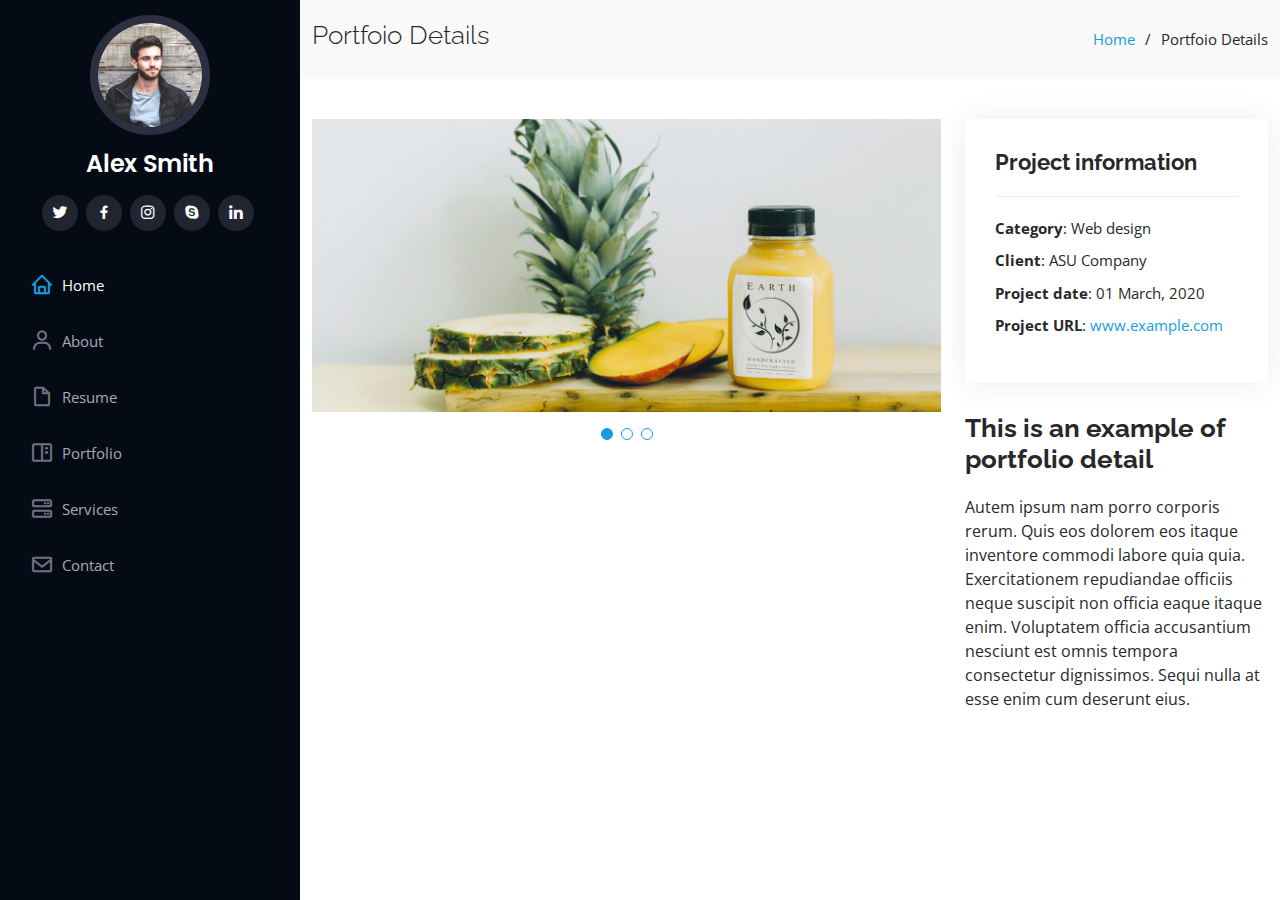
<file: portfolio-details.html>
<!DOCTYPE html>
<html lang="en">

<head>
  <meta charset="utf-8">
  <meta content="width=device-width, initial-scale=1.0" name="viewport">

  <title>Portfolio Details - iPortfolio Bootstrap Template</title>
  <meta content="" name="description">
  <meta content="" name="keywords">

  <!-- Favicons -->
  <link href="assets/img/favicon.png" rel="icon">
  <link href="assets/img/apple-touch-icon.png" rel="apple-touch-icon">

  <!-- Google Fonts -->
  <link href="https://fonts.googleapis.com/css?family=Open+Sans:300,300i,400,400i,600,600i,700,700i|Raleway:300,300i,400,400i,500,500i,600,600i,700,700i|Poppins:300,300i,400,400i,500,500i,600,600i,700,700i" rel="stylesheet">

  <!-- Vendor CSS Files -->
  <link href="assets/vendor/aos/aos.css" rel="stylesheet">
  <link href="assets/vendor/bootstrap/css/bootstrap.min.css" rel="stylesheet">
  <link href="assets/vendor/bootstrap-icons/bootstrap-icons.css" rel="stylesheet">
  <link href="assets/vendor/boxicons/css/boxicons.min.css" rel="stylesheet">
  <link href="assets/vendor/glightbox/css/glightbox.min.css" rel="stylesheet">
  <link href="assets/vendor/swiper/swiper-bundle.min.css" rel="stylesheet">

  <!-- Template Main CSS File -->
  <link href="assets/css/style.css" rel="stylesheet">

  <!-- =======================================================
  * Template Name: iPortfolio - v3.7.0
  * Template URL: https://bootstrapmade.com/iportfolio-bootstrap-portfolio-websites-template/
  * Author: BootstrapMade.com
  * License: https://bootstrapmade.com/license/
  ======================================================== -->
</head>

<body>

  <!-- ======= Mobile nav toggle button ======= -->
  <i class="bi bi-list mobile-nav-toggle d-xl-none"></i>

  <!-- ======= Header ======= -->
  <header id="header">
    <div class="d-flex flex-column">

      <div class="profile">
        <img src="assets/img/profile-img.jpg" alt="" class="img-fluid rounded-circle">
        <h1 class="text-light"><a href="index.html">Alex Smith</a></h1>
        <div class="social-links mt-3 text-center">
          <a href="#" class="twitter"><i class="bx bxl-twitter"></i></a>
          <a href="#" class="facebook"><i class="bx bxl-facebook"></i></a>
          <a href="#" class="instagram"><i class="bx bxl-instagram"></i></a>
          <a href="#" class="google-plus"><i class="bx bxl-skype"></i></a>
          <a href="#" class="linkedin"><i class="bx bxl-linkedin"></i></a>
        </div>
      </div>

      <nav id="navbar" class="nav-menu navbar">
        <ul>
          <li><a href="#hero" class="nav-link scrollto active"><i class="bx bx-home"></i> <span>Home</span></a></li>
          <li><a href="#about" class="nav-link scrollto"><i class="bx bx-user"></i> <span>About</span></a></li>
          <li><a href="#resume" class="nav-link scrollto"><i class="bx bx-file-blank"></i> <span>Resume</span></a></li>
          <li><a href="#portfolio" class="nav-link scrollto"><i class="bx bx-book-content"></i> <span>Portfolio</span></a></li>
          <li><a href="#services" class="nav-link scrollto"><i class="bx bx-server"></i> <span>Services</span></a></li>
          <li><a href="#contact" class="nav-link scrollto"><i class="bx bx-envelope"></i> <span>Contact</span></a></li>
        </ul>
      </nav><!-- .nav-menu -->
    </div>
  </header><!-- End Header -->

  <main id="main">

    <!-- ======= Breadcrumbs ======= -->
    <section id="breadcrumbs" class="breadcrumbs">
      <div class="container">

        <div class="d-flex justify-content-between align-items-center">
          <h2>Portfoio Details</h2>
          <ol>
            <li><a href="index.html">Home</a></li>
            <li>Portfoio Details</li>
          </ol>
        </div>

      </div>
    </section><!-- End Breadcrumbs -->

    <!-- ======= Portfolio Details Section ======= -->
    <section id="portfolio-details" class="portfolio-details">
      <div class="container">

        <div class="row gy-4">

          <div class="col-lg-8">
            <div class="portfolio-details-slider swiper">
              <div class="swiper-wrapper align-items-center">

                <div class="swiper-slide">
                  <img src="assets/img/portfolio/portfolio-details-1.jpg" alt="">
                </div>

                <div class="swiper-slide">
                  <img src="assets/img/portfolio/portfolio-details-2.jpg" alt="">
                </div>

                <div class="swiper-slide">
                  <img src="assets/img/portfolio/portfolio-details-3.jpg" alt="">
                </div>

              </div>
              <div class="swiper-pagination"></div>
            </div>
          </div>

          <div class="col-lg-4">
            <div class="portfolio-info">
              <h3>Project information</h3>
              <ul>
                <li><strong>Category</strong>: Web design</li>
                <li><strong>Client</strong>: ASU Company</li>
                <li><strong>Project date</strong>: 01 March, 2020</li>
                <li><strong>Project URL</strong>: <a href="#">www.example.com</a></li>
              </ul>
            </div>
            <div class="portfolio-description">
              <h2>This is an example of portfolio detail</h2>
              <p>
                Autem ipsum nam porro corporis rerum. Quis eos dolorem eos itaque inventore commodi labore quia quia. Exercitationem repudiandae officiis neque suscipit non officia eaque itaque enim. Voluptatem officia accusantium nesciunt est omnis tempora consectetur dignissimos. Sequi nulla at esse enim cum deserunt eius.
              </p>
            </div>
          </div>

        </div>

      </div>
    </section><!-- End Portfolio Details Section -->

  </main><!-- End #main -->


  <a href="#" class="back-to-top d-flex align-items-center justify-content-center"><i class="bi bi-arrow-up-short"></i></a>

  <!-- Vendor JS Files -->
  <script src="assets/vendor/purecounter/purecounter.js"></script>
  <script src="assets/vendor/aos/aos.js"></script>
  <script src="assets/vendor/bootstrap/js/bootstrap.bundle.min.js"></script>
  <script src="assets/vendor/glightbox/js/glightbox.min.js"></script>
  <script src="assets/vendor/isotope-layout/isotope.pkgd.min.js"></script>
  <script src="assets/vendor/swiper/swiper-bundle.min.js"></script>
  <script src="assets/vendor/typed.js/typed.min.js"></script>
  <script src="assets/vendor/waypoints/noframework.waypoints.js"></script>
  <script src="assets/vendor/php-email-form/validate.js"></script>

  <!-- Template Main JS File -->
  <script src="assets/js/main.js"></script>

</body>

</html>
</file>
<file: assets/css/style.css>
/**
* Template Name: iPortfolio - v3.7.0
* Template URL: https://bootstrapmade.com/iportfolio-bootstrap-portfolio-websites-template/
* Author: BootstrapMade.com
* License: https://bootstrapmade.com/license/
*/

/*--------------------------------------------------------------
# General
--------------------------------------------------------------*/
body {
  font-family: "Open Sans", sans-serif;
  color: #272829;
}

a {
  color: #149ddd;
  text-decoration: none;
}

a:hover {
  color: #37b3ed;
  text-decoration: none;
}

h1, h2, h3, h4, h5, h6 {
  font-family: "Raleway", sans-serif;
}

/*--------------------------------------------------------------
# Back to top button
--------------------------------------------------------------*/
.back-to-top {
  position: fixed;
  visibility: hidden;
  opacity: 0;
  right: 15px;
  bottom: 15px;
  z-index: 996;
  background: #149ddd;
  width: 40px;
  height: 40px;
  border-radius: 50px;
  transition: all 0.4s;
}
.back-to-top i {
  font-size: 28px;
  color: #fff;
  line-height: 0;
}
.back-to-top:hover {
  background: #2eafec;
  color: #fff;
}
.back-to-top.active {
  visibility: visible;
  opacity: 1;
}

/*--------------------------------------------------------------
# Header
--------------------------------------------------------------*/
#header {
  position: fixed;
  top: 0;
  left: 0;
  bottom: 0;
  width: 300px;
  transition: all ease-in-out 0.5s;
  z-index: 9997;
  transition: all 0.5s;
  padding: 0 15px;
  background: #040b14;
  overflow-y: auto;
}
#header .profile img {
  margin: 15px auto;
  display: block;
  width: 120px;
  border: 8px solid #2c2f3f;
}
#header .profile h1 {
  font-size: 24px;
  margin: 0;
  padding: 0;
  font-weight: 600;
  -moz-text-align-last: center;
  text-align-last: center;
  font-family: "Poppins", sans-serif;
}
#header .profile h1 a, #header .profile h1 a:hover {
  color: #fff;
  text-decoration: none;
}
#header .profile .social-links a {
  font-size: 18px;
  display: inline-block;
  background: #212431;
  color: #fff;
  line-height: 1;
  padding: 8px 0;
  margin-right: 4px;
  border-radius: 50%;
  text-align: center;
  width: 36px;
  height: 36px;
  transition: 0.3s;
}
#header .profile .social-links a:hover {
  background: #149ddd;
  color: #fff;
  text-decoration: none;
}

#main {
  margin-left: 300px;
}

@media (max-width: 1199px) {
  #header {
    left: -300px;
  }

  #main {
    margin-left: 0;
  }
}
/*--------------------------------------------------------------
# Navigation Menu
--------------------------------------------------------------*/
/* Desktop Navigation */
.nav-menu {
  padding: 30px 0 0 0;
}
.nav-menu * {
  margin: 0;
  padding: 0;
  list-style: none;
}
.nav-menu > ul > li {
  position: relative;
  white-space: nowrap;
}
.nav-menu a, .nav-menu a:focus {
  display: flex;
  align-items: center;
  color: #a8a9b4;
  padding: 12px 15px;
  margin-bottom: 8px;
  transition: 0.3s;
  font-size: 15px;
}
.nav-menu a i, .nav-menu a:focus i {
  font-size: 24px;
  padding-right: 8px;
  color: #6f7180;
}
.nav-menu a:hover, .nav-menu .active, .nav-menu .active:focus, .nav-menu li:hover > a {
  text-decoration: none;
  color: #fff;
}
.nav-menu a:hover i, .nav-menu .active i, .nav-menu .active:focus i, .nav-menu li:hover > a i {
  color: #149ddd;
}

/* Mobile Navigation */
.mobile-nav-toggle {
  position: fixed;
  right: 15px;
  top: 15px;
  z-index: 9998;
  border: 0;
  font-size: 24px;
  transition: all 0.4s;
  outline: none !important;
  background-color: #149ddd;
  color: #fff;
  width: 40px;
  height: 40px;
  display: inline-flex;
  align-items: center;
  justify-content: center;
  line-height: 0;
  border-radius: 50px;
  cursor: pointer;
}

.mobile-nav-active {
  overflow: hidden;
}
.mobile-nav-active #header {
  left: 0;
}

/*--------------------------------------------------------------
# Hero Section
--------------------------------------------------------------*/
#hero {
  width: 100%;
  height: 100vh;
  background: url("../img/hero-bg.png") top center;
  background-size: cover;
}
#hero:before {
  content: "";
  background: rgba(5, 13, 24, 0.3);
  position: absolute;
  bottom: 0;
  top: 0;
  left: 0;
  right: 0;
  z-index: 1;
}
#hero .hero-container {
  position: relative;
  z-index: 2;
  min-width: 300px;
}
#hero h1 {
  margin: 0 0 10px 0;
  font-size: 64px;
  font-weight: 700;
  line-height: 56px;
  color: #fff;
}
#hero p {
  color: #fff;
  margin-bottom: 50px;
  font-size: 26px;
  font-family: "Poppins", sans-serif;
}
#hero p span {
  color: #fff;
  padding-bottom: 4px;
  letter-spacing: 1px;
  border-bottom: 3px solid #149ddd;
}
@media (min-width: 1024px) {
  #hero {
    background-attachment: fixed;
  }
}
@media (max-width: 768px) {
  #hero h1 {
    font-size: 28px;
    line-height: 36px;
  }
  #hero h2 {
    font-size: 18px;
    line-height: 24px;
    margin-bottom: 30px;
  }
}

/*--------------------------------------------------------------
# Sections General
--------------------------------------------------------------*/
section {
  padding: 60px 0;
  overflow: hidden;
}

.section-bg {
  background: #f5f8fd;
}

.section-title {
  padding-bottom: 30px;
}
.section-title h2 {
  font-size: 32px;
  font-weight: bold;
  margin-bottom: 20px;
  padding-bottom: 20px;
  position: relative;
  color: #173b6c;
}
.section-title h2::after {
  content: "";
  position: absolute;
  display: block;
  width: 50px;
  height: 3px;
  background: #149ddd;
  bottom: 0;
  left: 0;
}
.section-title p {
  margin-bottom: 0;
}

/*--------------------------------------------------------------
# About
--------------------------------------------------------------*/
.about .content h3 {
  font-weight: 700;
  font-size: 26px;
  color: #173b6c;
}
.about .content ul {
  list-style: none;
  padding: 0;
}
.about .content ul li {
  margin-bottom: 20px;
  display: flex;
  align-items: center;
}
.about .content ul strong {
  margin-right: 10px;
}
.about .content ul i {
  font-size: 16px;
  margin-right: 5px;
  color: #149ddd;
  line-height: 0;
}
.about .content p:last-child {
  margin-bottom: 0;
}

/*--------------------------------------------------------------
# Facts
--------------------------------------------------------------*/
.facts {
  padding-bottom: 30px;
}
.facts .count-box {
  padding: 30px;
  width: 100%;
}
.facts .count-box i {
  display: block;
  font-size: 44px;
  color: #149ddd;
  float: left;
  line-height: 0;
}
.facts .count-box span {
  font-size: 48px;
  line-height: 40px;
  display: block;
  font-weight: 700;
  color: #050d18;
  margin-left: 60px;
}
.facts .count-box p {
  padding: 15px 0 0 0;
  margin: 0 0 0 60px;
  font-family: "Raleway", sans-serif;
  font-size: 14px;
  color: #122f57;
}
.facts .count-box a {
  font-weight: 600;
  display: block;
  margin-top: 20px;
  color: #122f57;
  font-size: 15px;
  font-family: "Poppins", sans-serif;
  transition: ease-in-out 0.3s;
}
.facts .count-box a:hover {
  color: #1f5297;
}

/*--------------------------------------------------------------
# Akills
--------------------------------------------------------------*/
.skills .progress {
  height: 60px;
  display: block;
  background: none;
  border-radius: 0;
}
.skills .progress .skill {
  padding: 0;
  margin: 0 0 6px 0;
  text-transform: uppercase;
  display: block;
  font-weight: 600;
  font-family: "Poppins", sans-serif;
  color: #050d18;
}
.skills .progress .skill .val {
  float: right;
  font-style: normal;
}
.skills .progress-bar-wrap {
  background: #dce8f8;
  height: 10px;
}
.skills .progress-bar {
  width: 1px;
  height: 10px;
  transition: 0.9s;
  background-color: #149ddd;
}

/*--------------------------------------------------------------
# Resume
--------------------------------------------------------------*/
.resume .resume-title {
  font-size: 26px;
  font-weight: 700;
  margin-top: 20px;
  margin-bottom: 20px;
  color: #050d18;
}
.resume .resume-item {
  padding: 0 0 20px 20px;
  margin-top: -2px;
  border-left: 2px solid #1f5297;
  position: relative;
}
.resume .resume-item h4 {
  line-height: 18px;
  font-size: 18px;
  font-weight: 600;
  text-transform: uppercase;
  font-family: "Poppins", sans-serif;
  color: #050d18;
  margin-bottom: 10px;
}
.resume .resume-item h5 {
  font-size: 16px;
  background: #e4edf9;
  padding: 5px 15px;
  display: inline-block;
  font-weight: 600;
  margin-bottom: 10px;
}
.resume .resume-item ul {
  padding-left: 20px;
}
.resume .resume-item ul li {
  padding-bottom: 10px;
}
.resume .resume-item:last-child {
  padding-bottom: 0;
}
.resume .resume-item::before {
  content: "";
  position: absolute;
  width: 16px;
  height: 16px;
  border-radius: 50px;
  left: -9px;
  top: 0;
  background: #fff;
  border: 2px solid #1f5297;
}

/*--------------------------------------------------------------
# Portfolio
--------------------------------------------------------------*/
.portfolio .portfolio-item {
  margin-bottom: 30px;
}
.portfolio #portfolio-flters {
  padding: 0;
  margin: 0 auto 35px auto;
  list-style: none;
  text-align: center;
  background: #fff;
  border-radius: 50px;
  padding: 2px 15px;
}
.portfolio #portfolio-flters li {
  cursor: pointer;
  display: inline-block;
  padding: 10px 15px 8px 15px;
  font-size: 14px;
  font-weight: 600;
  line-height: 1;
  text-transform: uppercase;
  color: #272829;
  margin-bottom: 5px;
  transition: all 0.3s ease-in-out;
}
.portfolio #portfolio-flters li:hover, .portfolio #portfolio-flters li.filter-active {
  color: #149ddd;
}
.portfolio #portfolio-flters li:last-child {
  margin-right: 0;
}
.portfolio .portfolio-wrap {
  transition: 0.3s;
  position: relative;
  overflow: hidden;
  z-index: 1;
}
.portfolio .portfolio-wrap::before {
  content: "";
  background: rgba(255, 255, 255, 0.5);
  position: absolute;
  left: 0;
  right: 0;
  top: 0;
  bottom: 0;
  transition: all ease-in-out 0.3s;
  z-index: 2;
  opacity: 0;
}
.portfolio .portfolio-wrap .portfolio-links {
  opacity: 1;
  left: 0;
  right: 0;
  bottom: -60px;
  z-index: 3;
  position: absolute;
  transition: all ease-in-out 0.3s;
  display: flex;
  justify-content: center;
}
.portfolio .portfolio-wrap .portfolio-links a {
  color: #fff;
  font-size: 28px;
  text-align: center;
  background: rgba(20, 157, 221, 0.75);
  transition: 0.3s;
  width: 50%;
}
.portfolio .portfolio-wrap .portfolio-links a:hover {
  background: rgba(20, 157, 221, 0.95);
}
.portfolio .portfolio-wrap .portfolio-links a + a {
  border-left: 1px solid #37b3ed;
}
.portfolio .portfolio-wrap:hover::before {
  top: 0;
  left: 0;
  right: 0;
  bottom: 0;
  opacity: 1;
}
.portfolio .portfolio-wrap:hover .portfolio-links {
  opacity: 1;
  bottom: 0;
}

/*--------------------------------------------------------------
# Portfolio Details
--------------------------------------------------------------*/
.portfolio-details {
  padding-top: 40px;
}
.portfolio-details .portfolio-details-slider img {
  width: 100%;
}
.portfolio-details .portfolio-details-slider .swiper-pagination {
  margin-top: 20px;
  position: relative;
}
.portfolio-details .portfolio-details-slider .swiper-pagination .swiper-pagination-bullet {
  width: 12px;
  height: 12px;
  background-color: #fff;
  opacity: 1;
  border: 1px solid #149ddd;
}
.portfolio-details .portfolio-details-slider .swiper-pagination .swiper-pagination-bullet-active {
  background-color: #149ddd;
}
.portfolio-details .portfolio-info {
  padding: 30px;
  box-shadow: 0px 0 30px rgba(5, 13, 24, 0.08);
}
.portfolio-details .portfolio-info h3 {
  font-size: 22px;
  font-weight: 700;
  margin-bottom: 20px;
  padding-bottom: 20px;
  border-bottom: 1px solid #eee;
}
.portfolio-details .portfolio-info ul {
  list-style: none;
  padding: 0;
  font-size: 15px;
}
.portfolio-details .portfolio-info ul li + li {
  margin-top: 10px;
}
.portfolio-details .portfolio-description {
  padding-top: 30px;
}
.portfolio-details .portfolio-description h2 {
  font-size: 26px;
  font-weight: 700;
  margin-bottom: 20px;
}
.portfolio-details .portfolio-description p {
  padding: 0;
}

/*--------------------------------------------------------------
# Services
--------------------------------------------------------------*/
.services .icon-box {
  margin-bottom: 20px;
}
.services .icon {
  float: left;
  display: flex;
  align-items: center;
  justify-content: center;
  width: 54px;
  height: 54px;
  background: #149ddd;
  border-radius: 50%;
  transition: 0.5s;
  border: 1px solid #149ddd;
}
.services .icon i {
  color: #fff;
  font-size: 24px;
  line-height: 0;
}
.services .icon-box:hover .icon {
  background: #fff;
}
.services .icon-box:hover .icon i {
  color: #149ddd;
}
.services .title {
  margin-left: 80px;
  font-weight: 700;
  margin-bottom: 15px;
  font-size: 18px;
}
.services .title a {
  color: #343a40;
}
.services .title a:hover {
  color: #149ddd;
}
.services .description {
  margin-left: 80px;
  line-height: 24px;
  font-size: 14px;
}

/*--------------------------------------------------------------
# Testimonials
--------------------------------------------------------------*/
.testimonials .testimonials-carousel, .testimonials .testimonials-slider {
  overflow: hidden;
}
.testimonials .testimonial-item {
  box-sizing: content-box;
  text-align: center;
  min-height: 320px;
}
.testimonials .testimonial-item .testimonial-img {
  width: 90px;
  border-radius: 50%;
  margin: 0 auto;
}
.testimonials .testimonial-item h3 {
  font-size: 18px;
  font-weight: bold;
  margin: 10px 0 5px 0;
  color: #111;
}
.testimonials .testimonial-item h4 {
  font-size: 14px;
  color: #999;
  margin: 0;
}
.testimonials .testimonial-item .quote-icon-left, .testimonials .testimonial-item .quote-icon-right {
  color: #c3e8fa;
  font-size: 26px;
}
.testimonials .testimonial-item .quote-icon-left {
  display: inline-block;
  left: -5px;
  position: relative;
}
.testimonials .testimonial-item .quote-icon-right {
  display: inline-block;
  right: -5px;
  position: relative;
  top: 10px;
}
.testimonials .testimonial-item p {
  font-style: italic;
  margin: 0 15px 15px 15px;
  padding: 20px;
  background: #fff;
  position: relative;
  margin-bottom: 35px;
  border-radius: 6px;
  box-shadow: 0px 2px 15px rgba(0, 0, 0, 0.1);
}
.testimonials .testimonial-item p::after {
  content: "";
  width: 0;
  height: 0;
  border-top: 20px solid #fff;
  border-right: 20px solid transparent;
  border-left: 20px solid transparent;
  position: absolute;
  bottom: -20px;
  left: calc(50% - 20px);
}
.testimonials .swiper-pagination {
  margin-top: 20px;
  position: relative;
}
.testimonials .swiper-pagination .swiper-pagination-bullet {
  width: 12px;
  height: 12px;
  background-color: #fff;
  opacity: 1;
  border: 1px solid #149ddd;
}
.testimonials .swiper-pagination .swiper-pagination-bullet-active {
  background-color: #149ddd;
}

/*--------------------------------------------------------------
# Contact
--------------------------------------------------------------*/
.contact {
  padding-bottom: 130px;
}
.contact .info {
  padding: 30px;
  background: #fff;
  width: 100%;
  box-shadow: 0 0 24px 0 rgba(0, 0, 0, 0.12);
}
.contact .info i {
  font-size: 20px;
  color: #149ddd;
  float: left;
  width: 44px;
  height: 44px;
  background: #dff3fc;
  display: flex;
  justify-content: center;
  align-items: center;
  border-radius: 50px;
  transition: all 0.3s ease-in-out;
}
.contact .info h4 {
  padding: 0 0 0 60px;
  font-size: 22px;
  font-weight: 600;
  margin-bottom: 5px;
  color: #050d18;
}
.contact .info p {
  padding: 0 0 10px 60px;
  margin-bottom: 20px;
  font-size: 14px;
  color: #173b6c;
}
.contact .info .email p {
  padding-top: 5px;
}
.contact .info .social-links {
  padding-left: 60px;
}
.contact .info .social-links a {
  font-size: 18px;
  display: inline-block;
  background: #333;
  color: #fff;
  line-height: 1;
  padding: 8px 0;
  border-radius: 50%;
  text-align: center;
  width: 36px;
  height: 36px;
  transition: 0.3s;
  margin-right: 10px;
}
.contact .info .social-links a:hover {
  background: #149ddd;
  color: #fff;
}
.contact .info .email:hover i, .contact .info .address:hover i, .contact .info .phone:hover i {
  background: #149ddd;
  color: #fff;
}
.contact .php-email-form {
  width: 100%;
  padding: 30px;
  background: #fff;
  box-shadow: 0 0 24px 0 rgba(0, 0, 0, 0.12);
}
.contact .php-email-form .form-group {
  padding-bottom: 8px;
}
.contact .php-email-form .validate {
  display: none;
  color: red;
  margin: 0 0 15px 0;
  font-weight: 400;
  font-size: 13px;
}
.contact .php-email-form .error-message {
  display: none;
  color: #fff;
  background: #ed3c0d;
  text-align: left;
  padding: 15px;
  font-weight: 600;
}
.contact .php-email-form .error-message br + br {
  margin-top: 25px;
}
.contact .php-email-form .sent-message {
  display: none;
  color: #fff;
  background: #18d26e;
  text-align: center;
  padding: 15px;
  font-weight: 600;
}
.contact .php-email-form .loading {
  display: none;
  background: #fff;
  text-align: center;
  padding: 15px;
}
.contact .php-email-form .loading:before {
  content: "";
  display: inline-block;
  border-radius: 50%;
  width: 24px;
  height: 24px;
  margin: 0 10px -6px 0;
  border: 3px solid #18d26e;
  border-top-color: #eee;
  -webkit-animation: animate-loading 1s linear infinite;
  animation: animate-loading 1s linear infinite;
}
.contact .php-email-form .form-group {
  margin-bottom: 15px;
}
.contact .php-email-form label {
  padding-bottom: 8px;
}
.contact .php-email-form input, .contact .php-email-form textarea {
  border-radius: 0;
  box-shadow: none;
  font-size: 14px;
}
.contact .php-email-form input {
  height: 44px;
}
.contact .php-email-form textarea {
  padding: 10px 15px;
}
.contact .php-email-form button[type=submit] {
  background: #149ddd;
  border: 0;
  padding: 10px 24px;
  color: #fff;
  transition: 0.4s;
  border-radius: 4px;
}
.contact .php-email-form button[type=submit]:hover {
  background: #37b3ed;
}
@-webkit-keyframes animate-loading {
  0% {
    transform: rotate(0deg);
  }
  100% {
    transform: rotate(360deg);
  }
}
@keyframes animate-loading {
  0% {
    transform: rotate(0deg);
  }
  100% {
    transform: rotate(360deg);
  }
}

/*--------------------------------------------------------------
# Breadcrumbs
--------------------------------------------------------------*/
.breadcrumbs {
  padding: 20px 0;
  background: #f9f9f9;
}
.breadcrumbs h2 {
  font-size: 26px;
  font-weight: 300;
}
.breadcrumbs ol {
  display: flex;
  flex-wrap: wrap;
  list-style: none;
  padding: 0;
  margin: 0;
  font-size: 15px;
}
.breadcrumbs ol li + li {
  padding-left: 10px;
}
.breadcrumbs ol li + li::before {
  display: inline-block;
  padding-right: 10px;
  color: #0e2442;
  content: "/";
}
@media (max-width: 768px) {
  .breadcrumbs .d-flex {
    display: block !important;
  }
  .breadcrumbs ol {
    display: block;
  }
  .breadcrumbs ol li {
    display: inline-block;
  }
}

/*--------------------------------------------------------------
# Footer
--------------------------------------------------------------*/
#footer {
  padding: 15px;
  color: #f4f6fd;
  font-size: 14px;
  position: fixed;
  left: 0;
  bottom: 0;
  width: 300px;
  z-index: 9999;
  background: #040b14;
}
#footer .copyright {
  text-align: center;
}
#footer .credits {
  padding-top: 5px;
  text-align: center;
  font-size: 13px;
  color: #eaebf0;
}
@media (max-width: 1199px) {
  #footer {
    position: static;
    width: auto;
    padding-right: 20px 15px;
  }
}
</file>
